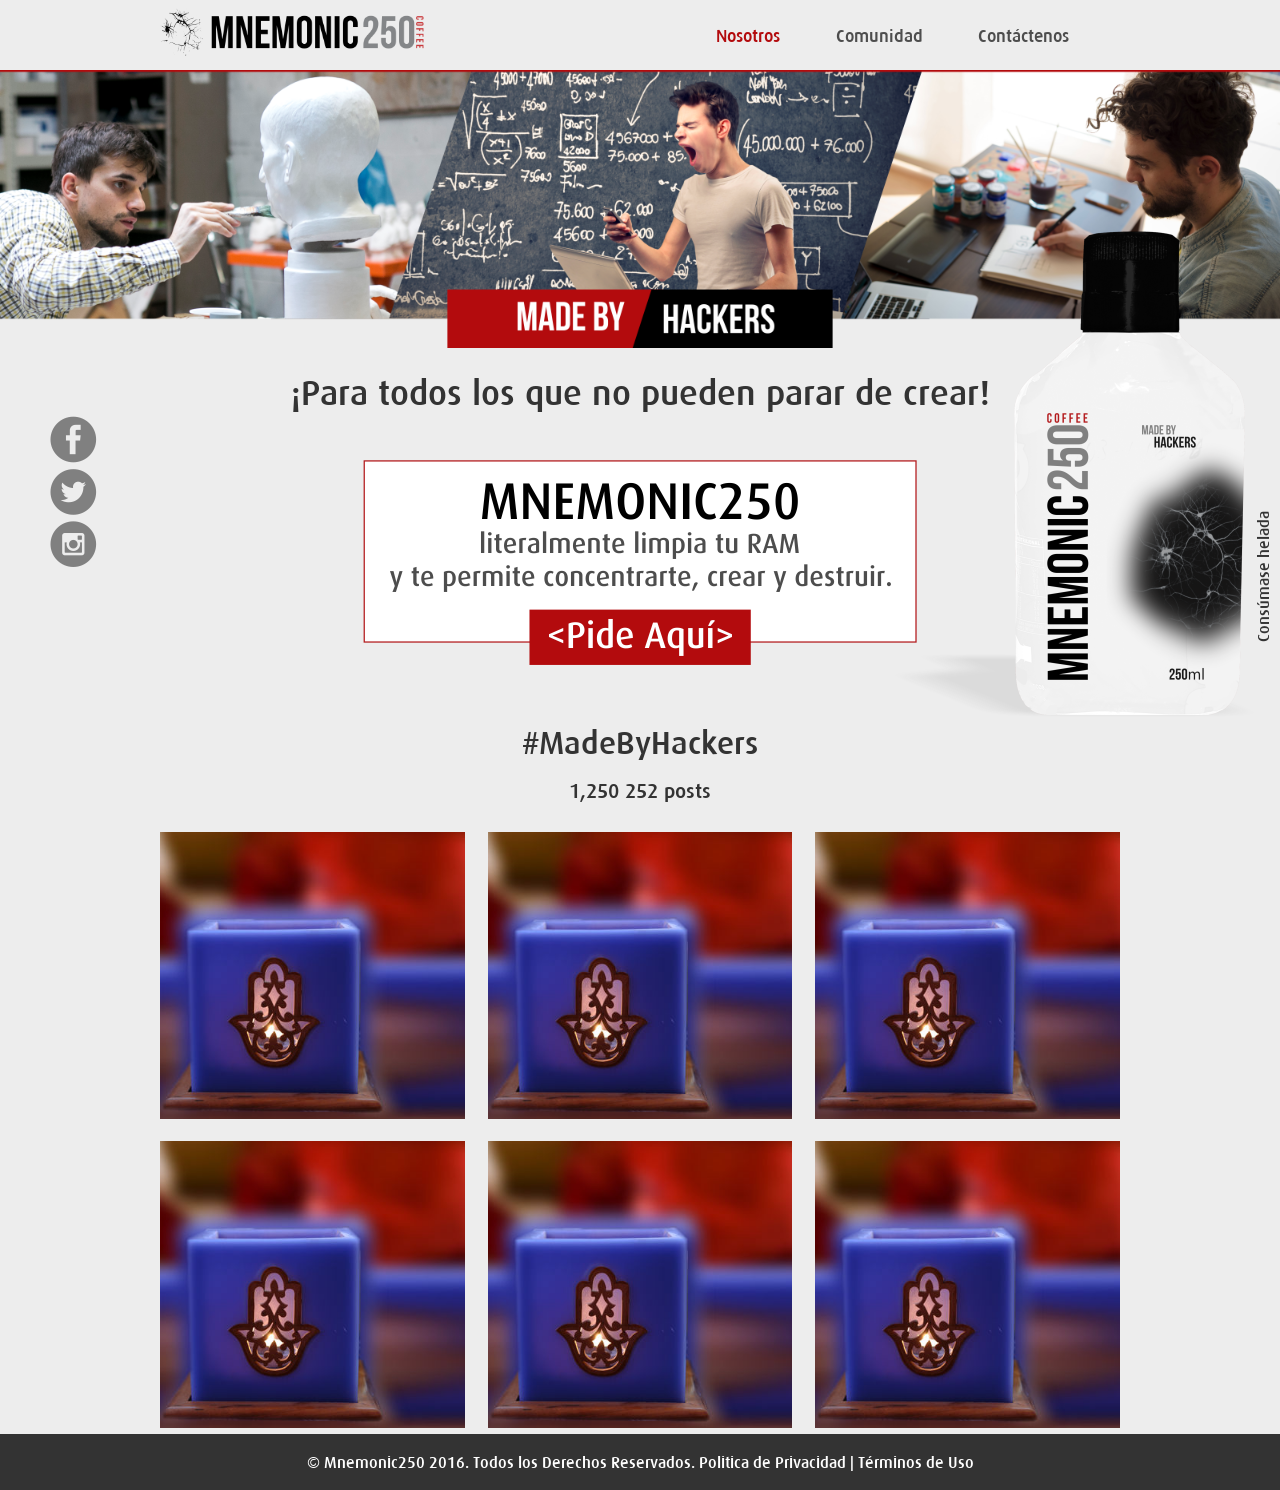
<file: public/index.html>
<!DOCTYPE html>
<!--[if IE 8]> <html lang="en" class="ie8 no-js"> <![endif]-->
<!--[if IE 9]> <html lang="en" class="ie9 no-js"> <![endif]-->
<!--[if !IE]><!-->
<html lang="en">
<!--<![endif]-->
<head>

<meta charset="utf-8"/>
<title>Mnemonic250</title>
<meta http-equiv="X-UA-Compatible" content="IE=edge">
<meta content="width=device-width, initial-scale=1.0" name="viewport"/>
<meta http-equiv="Content-type" content="text/html; charset=utf-8">
<meta content="" name="description"/>
<meta content="" name="author"/>
<link href="css/normalize.css" rel="stylesheet" type="text/css"/>
<link href="css/font-awesome.css" rel="stylesheet" type="text/css"/>
<link href="css/style.css" rel="stylesheet" type="text/css"/>

<script src="http://ajax.googleapis.com/ajax/libs/jquery/1.10.2/jquery.min.js"></script>

</head>
<body>
  <header class="navigation" role="banner">
    <div class="navigation-wrapper main-container">
      <a href="javascript:void(0)" class="logo">
        <img src="images/brands_mnemonic.png" alt="logo" />
      </a>
      <a href="javascript:void(0)" class="navigation-menu-button" id="js-mobile-menu">Menu</a>
      <nav role="navigation">
        <ul id="js-navigation-menu" class="navigation-menu show">
          <li class="nav-link"><a class="active" href="javascript:void(0)">Nosotros</a></li>
          <li class="nav-link"><a href="comunidad.html">Comunidad</a></li>
          <li class="nav-link"><a href="contact.html">Contáctenos</a></li>
          <!--
          <li class="nav-link">
            <a class="btn-on active" href="#">on</a>
            <a class="btn-off" href="#">off</a>
          </li>
        -->
        </ul>
      </nav>
    </div>
  </header>
  <section class="banner text-center">
    <img src="images/banner_img.png" alt="" />
  </section>
  <section class="info-home text-center">
    <div class="main-container">
      <div class="frase">
        ¡Para todos los que no pueden parar de crear!
      </div>
      <div class="btn-pideaqui">
        <a href="i-want.html"><img src="images/boton_pideaqui.png" alt="" /></a>
      </div>
      <div class="social-container">
        <ul>
          <li><a href="#"><img src="images/face_icon.png" alt="facebook" /></a></li>
          <li><a href="#"><img src="images/twitter_icon.png" alt="facebook" /></a></li>
          <li><a href="#"><img src="images/instagran_icon.png" alt="facebook" /></a></li>
        </ul>
      </div>
      <img class="botella" src="images/botella_mn250.png" alt="botella" />
      <span class="botella-title">Consúmase helada</span>
      <div class="made">
        #MadeByHackers
      </div>
      <div class="number-post">
        1,250 252 posts
      </div>
    </div>
  </section>
  <section class="posts-home text-center">
    <div class="main-container">
      <div class="post column-4-block">
        <img src="images/post-img.jpg" alt="post-img" />
      </div>
      <div class="post column-4-block">
        <img src="images/post-img.jpg" alt="post-img" />
      </div>
      <div class="post column-4-block">
        <img src="images/post-img.jpg" alt="post-img" />
      </div>
      <div class="post column-4-block">
        <img src="images/post-img.jpg" alt="post-img" />
      </div>
      <div class="post column-4-block">
        <img src="images/post-img.jpg" alt="post-img" />
      </div>
      <div class="post column-4-block">
        <img src="images/post-img.jpg" alt="post-img" />
      </div>
    </div>
  </section>

  <footer  class="text-center">
    © Mnemonic250 2016. Todos los Derechos Reservados. Politica de Privacidad | Términos de Uso
  </footer>
</body>
<script type="text/javascript" src="js/spectragram.min.js"></script>
<script type="text/javascript">
  var clientID = '4f13dc07d2e541a9844ce0be2a6f9cae';
  //var clientID = 'c04f2ba4bd65490a8c71f8df4aee1986';
  var urlRedirect ='http://localhost/mnemonic250/';
  //var urlRedirect ='http://mnemonic250.atixplus.com';
  var hash = window.location.hash;
  var accessToken = '';

  if (hash.indexOf('#access_token')==-1){
  //  window.location.href = "https://instagram.com/oauth/authorize/?client_id="+clientID+"&redirect_uri="+urlRedirect+"&response_type=token&scope=public_content";
  }else{
    accessToken=hash.replace('#access_token=','');
  }

  $(document).ready(function() {
  var menuToggle = $('#js-mobile-menu').unbind();
  $('#js-navigation-menu').removeClass("show");

    menuToggle.on('click', function(e) {
      e.preventDefault();
      $('#js-navigation-menu').slideToggle(function(){
        if($('#js-navigation-menu').is(':hidden')) {
          $('#js-navigation-menu').removeAttr('style');
        }
      });
    });

    jQuery.fn.spectragram.accessData = {
      accessToken: accessToken,
      clientID: clientID
    }

    $('ul').spectragram('getRecentTagged',{
      query: 'MadeByHackers'
    });

    });


    $(window).scroll(function(){
        $(".social-container").css("top",Math.max(0,400-$(this).scrollTop()));
    });

</script>
</html>
</file>
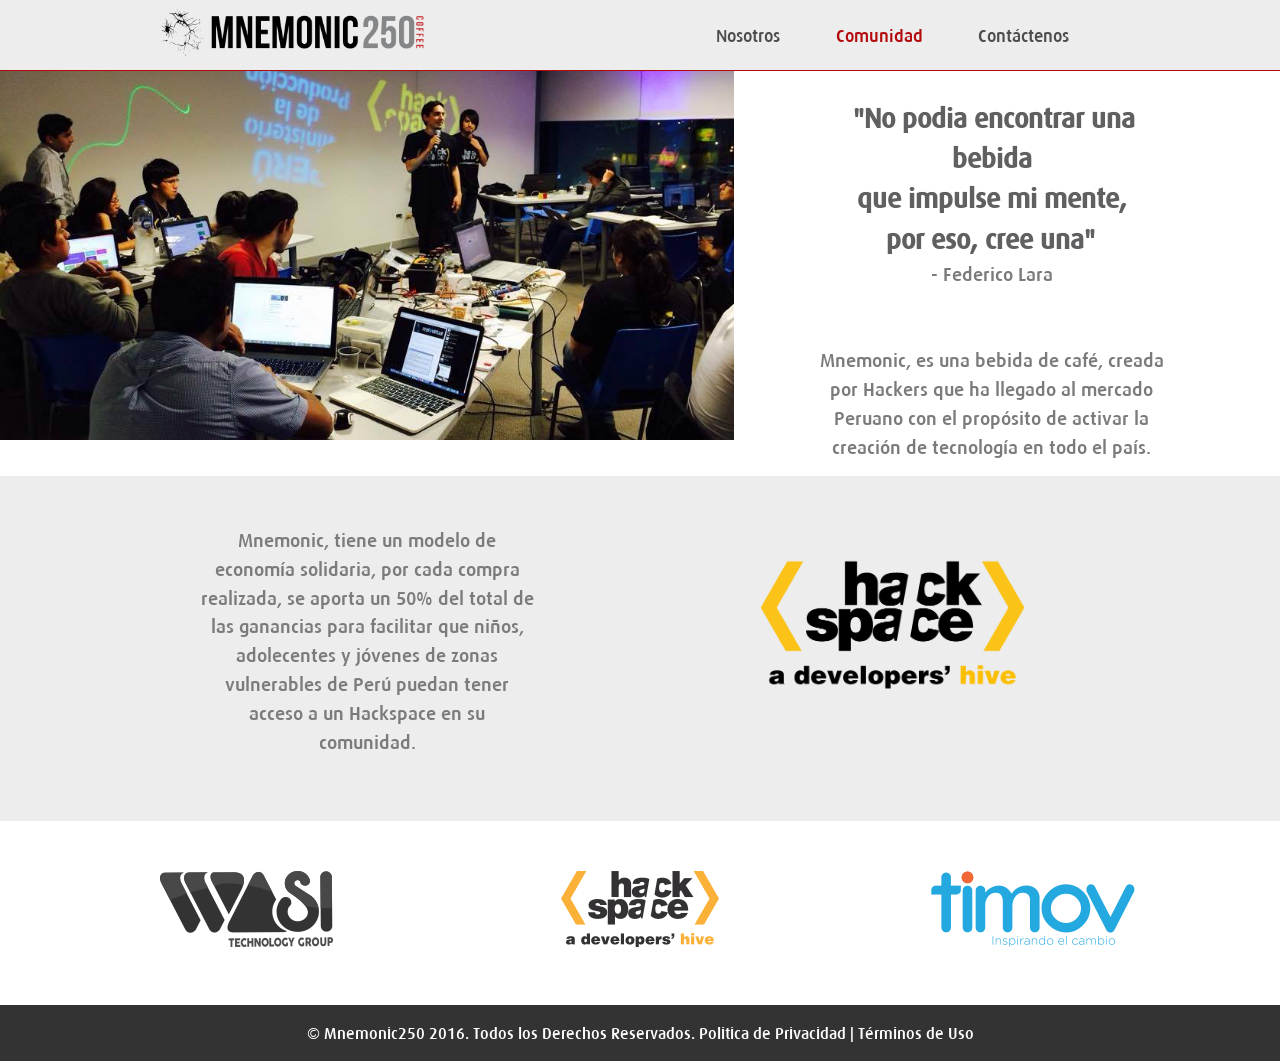
<file: public/comunidad.html>
<!DOCTYPE html>
<!--[if IE 8]> <html lang="en" class="ie8 no-js"> <![endif]-->
<!--[if IE 9]> <html lang="en" class="ie9 no-js"> <![endif]-->
<!--[if !IE]><!-->
<html lang="en">
<!--<![endif]-->
<head>

<meta charset="utf-8"/>
<title>Mnemonic250 C</title>
<meta http-equiv="X-UA-Compatible" content="IE=edge">
<meta content="width=device-width, initial-scale=1.0" name="viewport"/>
<meta http-equiv="Content-type" content="text/html; charset=utf-8">
<meta content="" name="description"/>
<meta content="" name="author"/>
<link href="css/normalize.css" rel="stylesheet" type="text/css"/>
<link href="css/font-awesome.css" rel="stylesheet" type="text/css"/>
<link href="css/style.css" rel="stylesheet" type="text/css"/>

<script src="http://ajax.googleapis.com/ajax/libs/jquery/1.10.2/jquery.min.js"></script>

</head>
<body>
  <header class="navigation" role="banner">
    <div class="navigation-wrapper main-container">
      <a href="javascript:void(0)" class="logo">
        <img src="images/brands_mnemonic.png" alt="logo" />
      </a>
      <a href="javascript:void(0)" class="navigation-menu-button" id="js-mobile-menu">Menu</a>
      <nav role="navigation">
        <ul id="js-navigation-menu" class="navigation-menu show">
          <li class="nav-link"><a href=".">Nosotros</a></li>
          <li class="nav-link"><a class="active" href="javascript:void(0)">Comunidad</a></li>
          <li class="nav-link"><a href="contact.html">Contáctenos</a></li>
          <!--
          <li class="nav-link">
            <a class="btn-on active" href="#">on</a>
            <a class="btn-off" href="#">off</a>
          </li>
        -->
        </ul>
      </nav>
    </div>
  </header>
  <section class="banner">
    <div class="community-banner inverse">
      <div class="column-7-block crop">
        <img src="images/hackspace.jpg" alt="" />
      </div>
    <div class="column-5-block text-center">
      <p>
      <strong>"No podia encontrar una bebida <br> que impulse mi mente, <br> por eso, cree una"</strong>
<br>- Federico Lara <br><br><br>
Mnemonic, es una bebida de café, creada por Hackers que ha llegado al mercado Peruano con el propósito de activar la creación de tecnología en todo el país.
      </p>
    </div>
  </div>
  </section>
  <section>
    <div class="community-banner padding">
      <div class="column-7-block text-center">
        <p class="p-60">
        Mnemonic, tiene un modelo de economía solidaria, por cada compra realizada, se aporta un 50% del total de las ganancias para facilitar que niños, adolecentes y jóvenes de zonas vulnerables de Perú puedan tener acceso a un Hackspace en su comunidad.
        </p>
      </div>
      <div class="column-5-block">
        <br>
        <img src="images/hackspace.PNG" style="width:265px; margin-left:5%">
      </div>
    </div>
  </section>
  <section>
      <div class="community-banner inverse padding">        
        <div class="main-container text-center">
        <div class="column-4-block"><img src="images/wasi_logo.png"> </div>
        <div class="column-4-block"><img src="images/hank_logo.png"> </div>
        <div class="column-4-block"><img src="images/timov_logo.png"> </div>
        </div>
      </div>
  </section>
  <footer  class="text-center">
    © Mnemonic250 2016. Todos los Derechos Reservados. Politica de Privacidad | Términos de Uso
  </footer>
</body>
<script type="text/javascript">
  $(document).ready(function() {
  var menuToggle = $('#js-mobile-menu').unbind();
  $('#js-navigation-menu').removeClass("show");

  menuToggle.on('click', function(e) {
    e.preventDefault();
    $('#js-navigation-menu').slideToggle(function(){
      if($('#js-navigation-menu').is(':hidden')) {
        $('#js-navigation-menu').removeAttr('style');
      }
    });
  });
  });
</script>
</html>
</file>
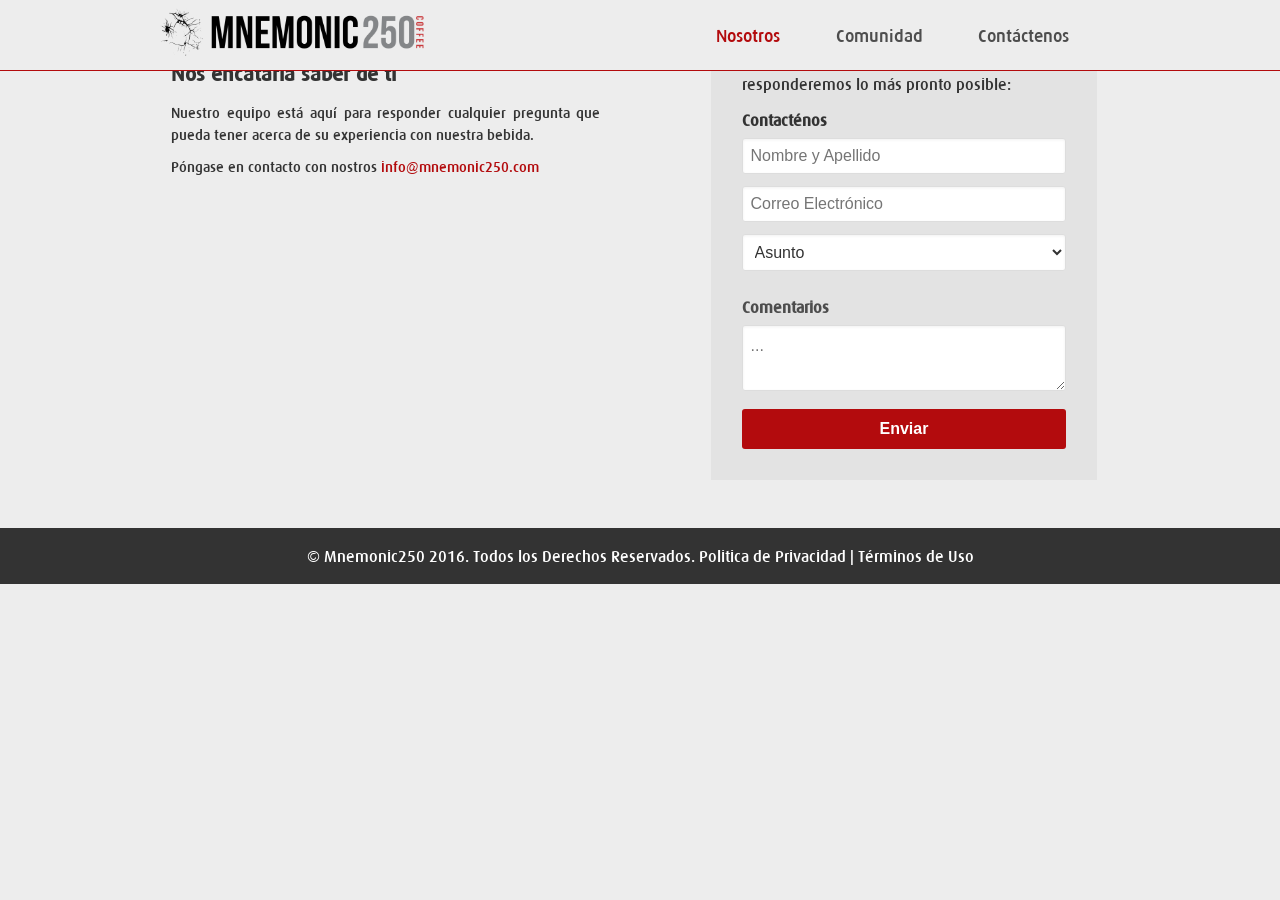
<file: public/contact.html>
<!DOCTYPE html>
<!--[if IE 8]> <html lang="en" class="ie8 no-js"> <![endif]-->
<!--[if IE 9]> <html lang="en" class="ie9 no-js"> <![endif]-->
<!--[if !IE]><!-->
<html lang="en">
<!--<![endif]-->
<head>

<meta charset="utf-8"/>
<title>Mnemonic250</title>
<meta http-equiv="X-UA-Compatible" content="IE=edge">
<meta content="width=device-width, initial-scale=1.0" name="viewport"/>
<meta http-equiv="Content-type" content="text/html; charset=utf-8">
<meta content="" name="description"/>
<meta content="" name="author"/>
<link href="css/normalize.css" rel="stylesheet" type="text/css"/>
<link href="css/font-awesome.css" rel="stylesheet" type="text/css"/>
<link href="css/style.css" rel="stylesheet" type="text/css"/>

<!-- 
<script src="http://ajax.googleapis.com/ajax/libs/jquery/1.10.2/jquery.min.js"></script>
-->
</head>
<body>
  <header class="navigation" role="banner">
    <div class="navigation-wrapper main-container">
      <a href="javascript:void(0)" class="logo">
        <img src="images/brands_mnemonic.png" alt="logo" />
      </a>
      <a href="javascript:void(0)" class="navigation-menu-button" id="js-mobile-menu">Menu</a>
      <nav role="navigation">
        <ul id="js-navigation-menu" class="navigation-menu show">
          <li class="nav-link"><a class="active" href="/">Nosotros</a></li>
          <li class="nav-link"><a href="comunidad.html">Comunidad</a></li>
          <li class="nav-link"><a href="contact.html">Contáctenos</a></li>
          <!--
          <li class="nav-link">
            <a class="btn-on active" href="#">on</a>
            <a class="btn-off" href="#">off</a>
          </li>
        -->
        </ul>
      </nav>
    </div>
  </header>

<section class="posts-home text-center">
    <div class="main-container contact-page">    	
      <div class="column-7-block">                
        <h1>Nos encataría saber de ti</h1>        
        <p class="margin-right-20">
        Nuestro equipo está aquí para responder cualquier pregunta que pueda tener acerca de su experiencia con nuestra bebida.      
        </p>
        <p>
          Póngase en contacto con nostros <span class="info">info@mnemonic250.com</span>
        </p>
      </div>
      <div class="column-5-block">
        <div>
        <p>Envíanos tus preguntas y comentarios, te responderemos lo más pronto posible:</p>
        <form>
          <fieldset>
            <legend>Contacténos</legend>
            <input type="text" placeholder="Nombre y Apellido" required>
            <input type="text" placeholder="Correo Electrónico" required>
            <select>
              <option selected disabled>Asunto</option>
              <option>Retroalimentación general</option>
              <option>Quiero a Mnemonic250 en mi evento</option>
              <option>Quiero ser socio distribuidor</option>
              <option>Relaciones públicas</option>
              <option>Marketing</option>
            </select>
            <label for="comments">Comentarios</label>
            <textarea id="comments" placeholder="..."></textarea>
            <input type="submit" value="Enviar">
          </fieldset>
        </form>
        </div>
      </div>
    <div>
</section>
<br><br>
  <footer  class="text-center">
    © Mnemonic250 2016. Todos los Derechos Reservados. Politica de Privacidad | Términos de Uso
  </footer>
</body>
</html>
</file>
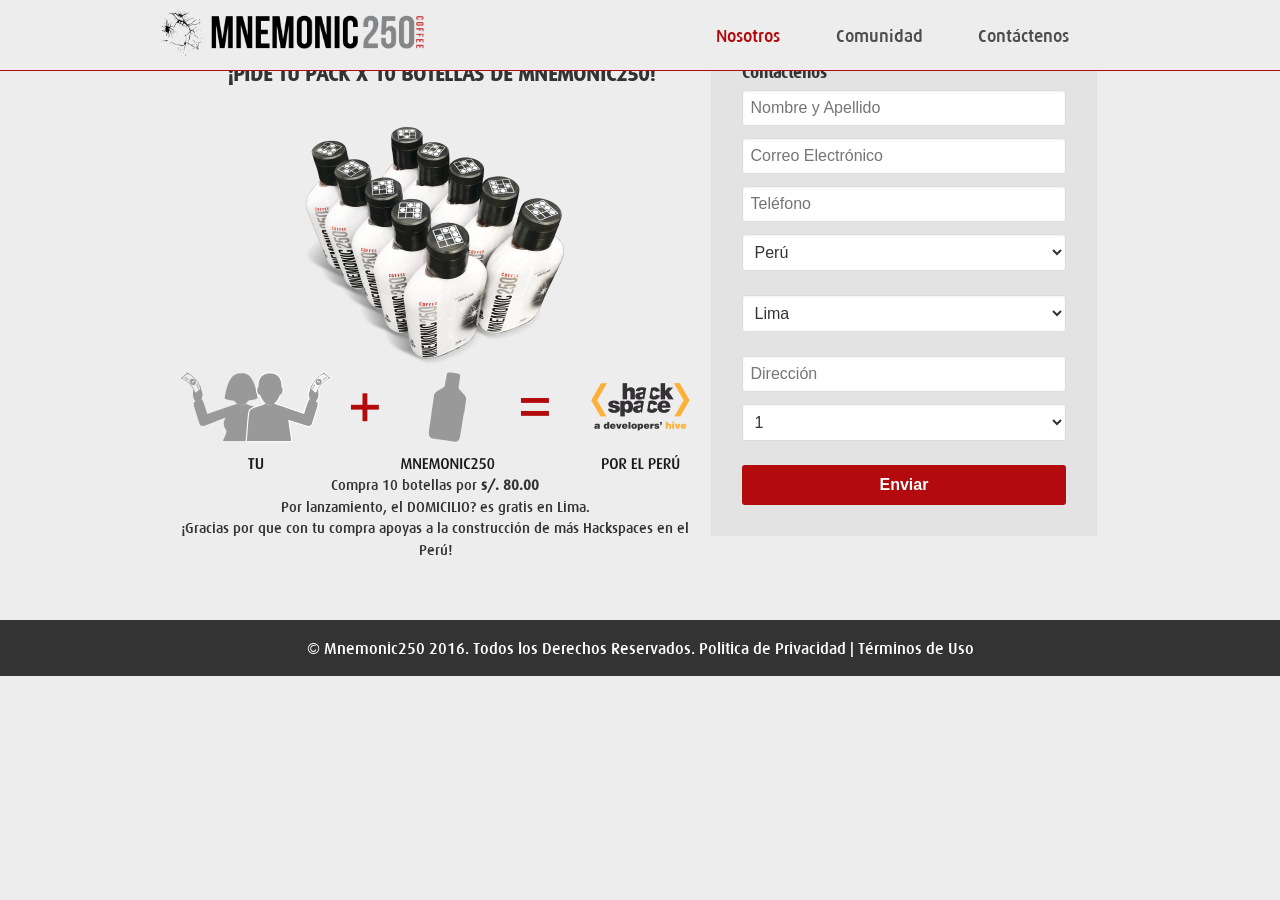
<file: public/i-want.html>
<!DOCTYPE html>
<!--[if IE 8]> <html lang="en" class="ie8 no-js"> <![endif]-->
<!--[if IE 9]> <html lang="en" class="ie9 no-js"> <![endif]-->
<!--[if !IE]><!-->
<html lang="en">
<!--<![endif]-->
<head>

<meta charset="utf-8"/>
<title>Mnemonic250</title>
<meta http-equiv="X-UA-Compatible" content="IE=edge">
<meta content="width=device-width, initial-scale=1.0" name="viewport"/>
<meta http-equiv="Content-type" content="text/html; charset=utf-8">
<meta content="" name="description"/>
<meta content="" name="author"/>
<link href="css/normalize.css" rel="stylesheet" type="text/css"/>
<link href="css/font-awesome.css" rel="stylesheet" type="text/css"/>
<link href="css/style.css" rel="stylesheet" type="text/css"/>

<script src="http://ajax.googleapis.com/ajax/libs/jquery/1.10.2/jquery.min.js"></script>

</head>
<body>
  <header class="navigation" role="banner">
    <div class="navigation-wrapper main-container">
      <a href="javascript:void(0)" class="logo">
        <img src="images/brands_mnemonic.png" alt="logo" />
      </a>
      <a href="javascript:void(0)" class="navigation-menu-button" id="js-mobile-menu">Menu</a>
      <nav role="navigation">
        <ul id="js-navigation-menu" class="navigation-menu show">
          <li class="nav-link"><a class="active" href="/">Nosotros</a></li>
          <li class="nav-link"><a href="comunidad.html">Comunidad</a></li>
          <li class="nav-link"><a href="contact.html">Contáctenos</a></li>
          <!--
          <li class="nav-link">
            <a class="btn-on active" href="#">on</a>
            <a class="btn-off" href="#">off</a>
          </li>
        -->
        </ul>
      </nav>
    </div>
  </header>

<section class="posts-home text-center">
    <div class="main-container contact-page">    	
      <div class="column-7-block text-center">        
        <h1>¡PIDE TU PACK X 10 BOTELLAS DE MNEMONIC250!</h1>
        <br>
        <img src="images/botellas_mn250.png">
        <img src="images/icons_mn250.png">
        <p>
          Compra 10 botellas por <strong>s/. 80.00</strong>
        <br>
        Por lanzamiento, el DOMICILIO? es gratis en Lima.
        <br>
          ¡Gracias por que con tu compra apoyas a la construcción de más Hackspaces en el Perú!
        </p>
      </div>
      <div class="column-5-block">
        <div>        
          <p></p>
        <form>
          <fieldset>
            <legend>Contacténos</legend>
            <input type="text" placeholder="Nombre y Apellido" required>
            <input type="text" placeholder="Correo Electrónico" required>
            <input type="text" placeholder="Teléfono">
            <select>
              <option>Perú</option></select>
            <select>
              <option>Lima</option>
              <option>San Isidro</option>
            </select>
            <input type="text" placeholder="Dirección">
            <select>
              <option>1</option>
              <option>10</option>
              <option>100</option>
            </select>            
            <input type="submit" value="Enviar">
          </fieldset>
        </form>
        </div>
      </div>
    <div>
</section>
<div class="modal">  
  <input class="modal-state" id="modal-1" type="checkbox" />
  <div class="modal-fade-screen">
    <div class="modal-inner">
      <div class="modal-close" for="modal-1"></div>
      <h1>¡Tu pedido fue enviado con éxito!</h1>
      <p class="modal-intro">Lo más pronto posible uno de nuestros agentes te contactará para confirmar la orden y fecha de entrega.</p>      
    </div>
  </div>
</div>

<br><br>
  <footer  class="text-center">
    © Mnemonic250 2016. Todos los Derechos Reservados. Politica de Privacidad | Términos de Uso
  </footer>
<script type="text/javascript">
  $(document).ready(function() {
  var menuToggle = $('#js-mobile-menu').unbind();
  $('#js-navigation-menu').removeClass("show");

    menuToggle.on('click', function(e) {
      e.preventDefault();
      $('#js-navigation-menu').slideToggle(function(){
        if($('#js-navigation-menu').is(':hidden')) {
          $('#js-navigation-menu').removeAttr('style');
        }
      });
    });

    $("form").on("submit", function() {
/*      if ($("body").hasClass("modal-open")){
        $("body").removeClass("modal-open");
        $("body").addClass("modal-open");
      } else {
        $("body").addClass("modal-open");
      }
      */
     $("#modal-1").click();
      return false;
    });

    $("#modal-1").on("change", function() {
      if ($(this).is(":checked")) {
        $("body").addClass("modal-open");
      } else {
        $("body").removeClass("modal-open");
      }
    });

    $(".modal-fade-screen, .modal-close").on("click", function() {
      $(".modal-state:checked").prop("checked", false).change();
    });

    $(".modal-inner").on("click", function(e) {
      e.stopPropagation();
    });
  });
</script>
</body>
</html>
</file>
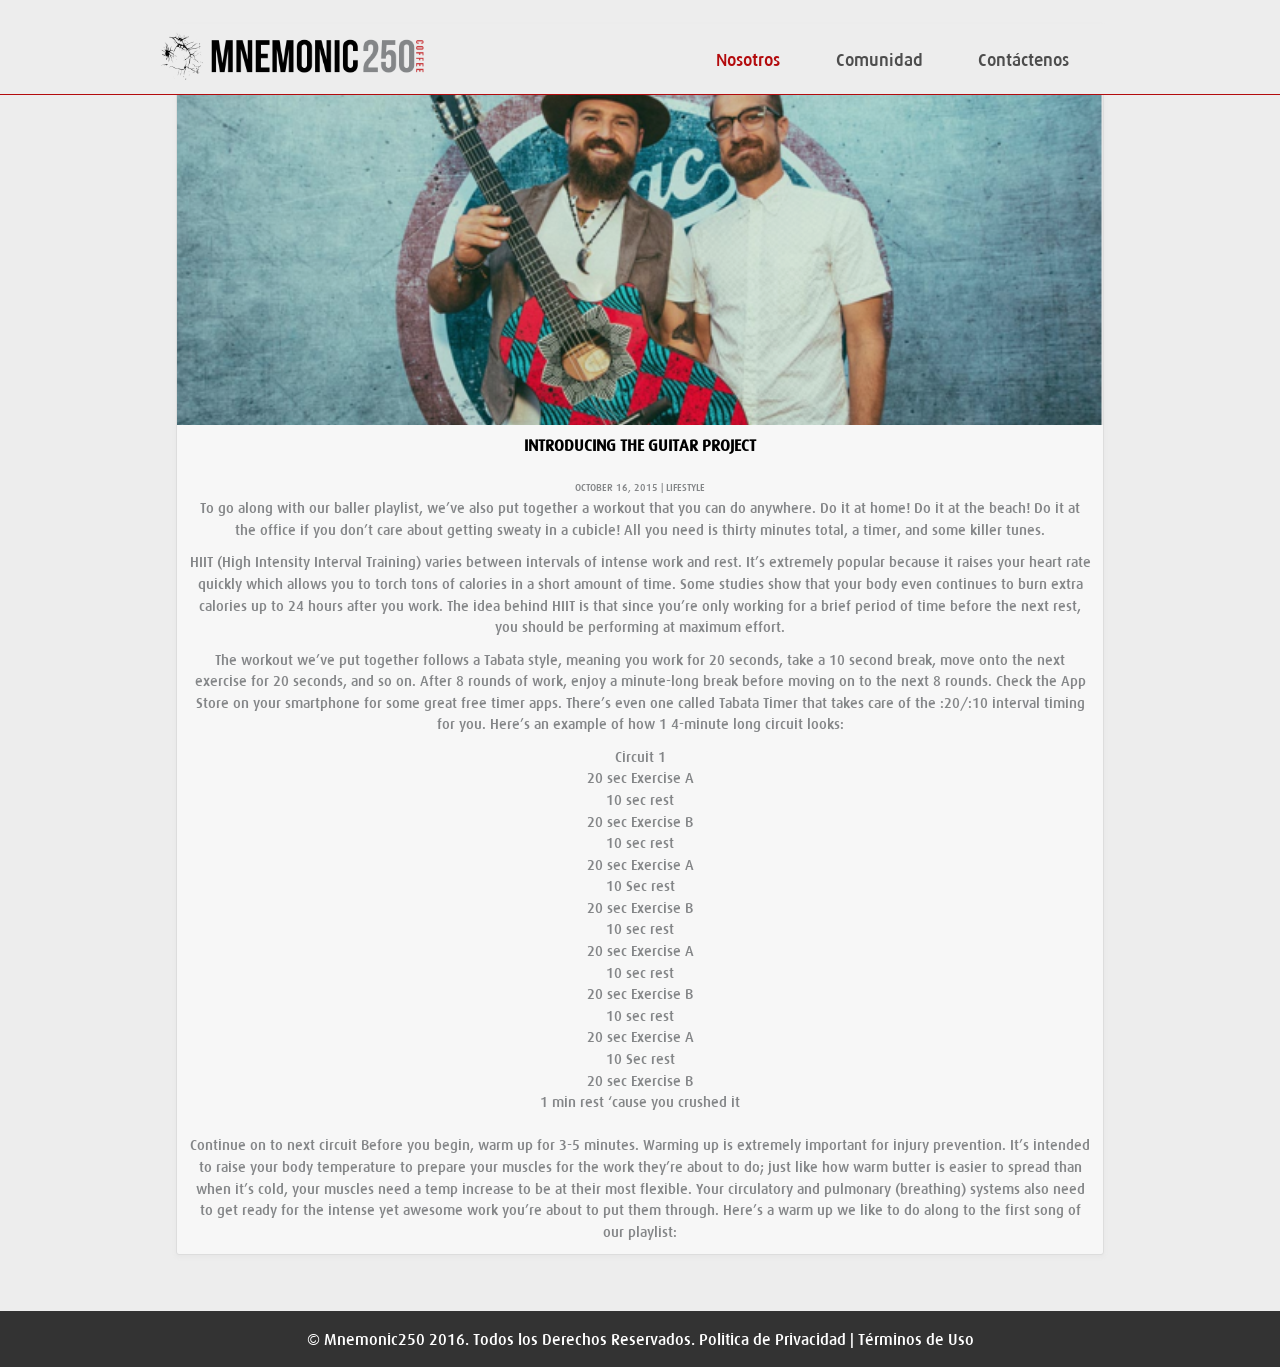
<file: public/post.html>
<!DOCTYPE html>
<!--[if IE 8]> <html lang="en" class="ie8 no-js"> <![endif]-->
<!--[if IE 9]> <html lang="en" class="ie9 no-js"> <![endif]-->
<!--[if !IE]><!-->
<html lang="en">
<!--<![endif]-->
<head>

<meta charset="utf-8"/>
<title>Mnemonic250</title>
<meta http-equiv="X-UA-Compatible" content="IE=edge">
<meta content="width=device-width, initial-scale=1.0" name="viewport"/>
<meta http-equiv="Content-type" content="text/html; charset=utf-8">
<meta content="" name="description"/>
<meta content="" name="author"/>
<link href="css/normalize.css" rel="stylesheet" type="text/css"/>
<link href="css/font-awesome.css" rel="stylesheet" type="text/css"/>
<link href="css/style.css" rel="stylesheet" type="text/css"/>


<script src="http://ajax.googleapis.com/ajax/libs/jquery/1.10.2/jquery.min.js"></script>

</head>
<body>
  <header class="navigation" role="banner">
    <div class="navigation-wrapper main-container">
      <a href="javascript:void(0)" class="logo">
        <img src="images/brands_mnemonic.png" alt="logo" />
      </a>
      <a href="javascript:void(0)" class="navigation-menu-button" id="js-mobile-menu">Menu</a>
      <nav role="navigation">
        <ul id="js-navigation-menu" class="navigation-menu show">
          <li class="nav-link"><a class="active" href="/">Nosotros</a></li>
          <li class="nav-link"><a href="comunidad.html">Comunidad</a></li>
          <li class="nav-link"><a href="contact.html">Contáctenos</a></li>
          <!--
          <li class="nav-link">
            <a class="btn-on active" href="#">on</a>
            <a class="btn-off" href="#">off</a>
          </li>
        -->
        </ul>
      </nav>
    </div>
  </header>

<section class="posts-home text-center">
    <div class="main-container">    	
		<section class="blog-posts">
			<section class="blog-post">
				<div class="cards">
				  <div class="card">
				    <div class="card-image">
				      <img src="images/posts_big.PNG" alt="">
				    </div>
				    <div class="card-header">
				      IntrOducinG the guitar project
				    </div>
				    <div class="card-copy">
				    	<SPAN>OCTOBER 16, 2015 | LIFESTYLE</SPAN>

				      <p>
				      To go along with our baller playlist, we’ve also put together a workout that you can do anywhere. Do it at home! Do it at the beach! Do it at the office if you don’t care about getting sweaty in a cubicle! All you need is thirty minutes total, a timer, and some killer tunes.
</p><p>
 

HIIT (High Intensity Interval Training) varies between intervals of intense work and rest. It’s extremely popular because it raises your heart rate quickly which allows you to torch tons of calories in a short amount of time. Some studies show that your body even continues to burn extra calories up to 24 hours after you work. The idea behind HIIT is that since you’re only working for a brief period of time before the next rest, you should be performing at maximum effort.
</p><p>
 

The workout we’ve put together follows a Tabata style, meaning you work for 20 seconds, take a 10 second break, move onto the next exercise for 20 seconds, and so on. After 8 rounds of work, enjoy a minute-long break before moving on to the next 8 rounds. Check the App Store on your smartphone for some great free timer apps. There’s even one called Tabata Timer that takes care of the :20/:10 interval timing for you. Here’s an example of how 1 4-minute long circuit looks:
</p><p>
<ul>
<li>Circuit 1</li>
<li>20 sec Exercise A</li>
<li>10 sec rest</li>
<li>20 sec Exercise B</li>
<li>10 sec rest</li>
<li>20 sec Exercise A</li>
<li>10 Sec rest</li>
<li>20 sec Exercise B</li>
<li>10 sec rest</li>
<li>20 sec Exercise A</li>
<li>10 sec rest</li>
<li>20 sec Exercise B</li>
<li>10 sec rest</li>
<li>20 sec Exercise A</li>
<li>10 Sec rest</li>
<li>20 sec Exercise B</li>
<li>1 min rest ‘cause you crushed it</li>
<br/>
Continue on to next circuit
Before you begin, warm up for 3-5 minutes. Warming up is extremely important for injury prevention. It’s intended to raise your body temperature to prepare your muscles for the work they’re about to do; just like how warm butter is easier to spread than when it’s cold, your muscles need a temp increase to be at their most flexible. Your circulatory and pulmonary (breathing) systems also need to get ready for the intense yet awesome work you’re about to put them through. Here’s a warm up we like to do along to the first song of our playlist: 
<p>
				      
				    </div>
				  </div>
				</div>
			</section>			
		</section>
			</div>
</section>
<br><br>
  <footer  class="text-center">
    © Mnemonic250 2016. Todos los Derechos Reservados. Politica de Privacidad | Términos de Uso
  </footer>
  <script type="text/javascript">
  $(document).ready(function() {
  var menuToggle = $('#js-mobile-menu').unbind();
  $('#js-navigation-menu').removeClass("show");

    menuToggle.on('click', function(e) {
      e.preventDefault();
      $('#js-navigation-menu').slideToggle(function(){
        if($('#js-navigation-menu').is(':hidden')) {
          $('#js-navigation-menu').removeAttr('style');
        }
      });
    });
    });
    </script>
</body>
</html>
</file>
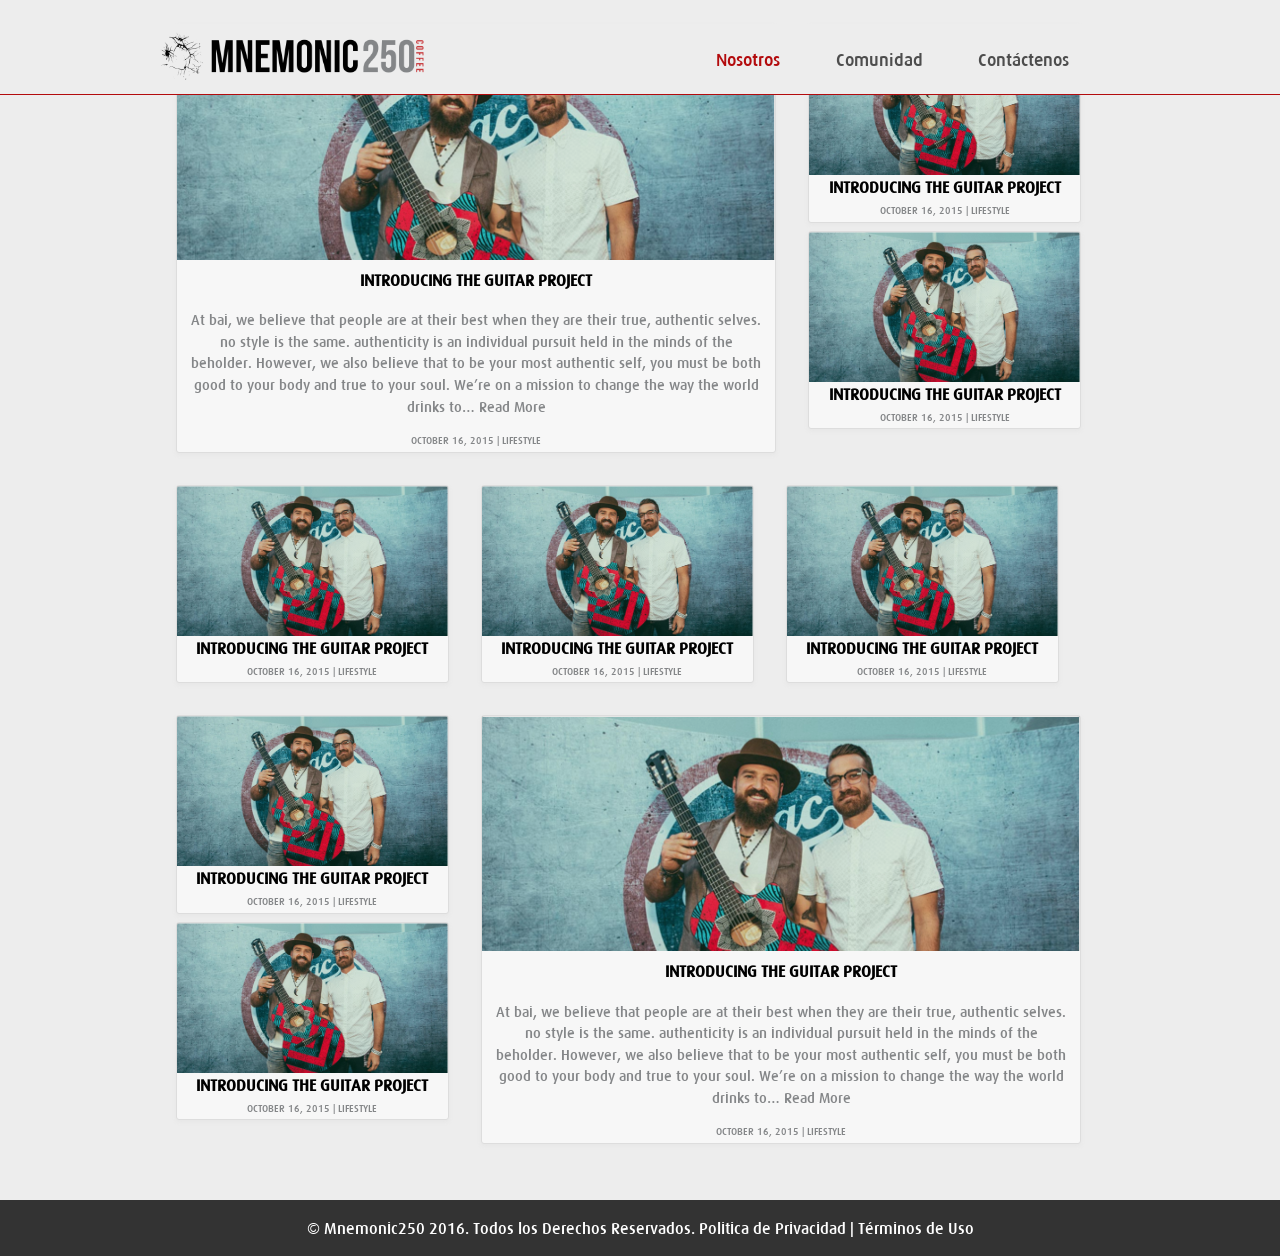
<file: public/posts.html>
<!DOCTYPE html>
<!--[if IE 8]> <html lang="en" class="ie8 no-js"> <![endif]-->
<!--[if IE 9]> <html lang="en" class="ie9 no-js"> <![endif]-->
<!--[if !IE]><!-->
<html lang="en">
<!--<![endif]-->
<head>

<meta charset="utf-8"/>
<title>Mnemonic250</title>
<meta http-equiv="X-UA-Compatible" content="IE=edge">
<meta content="width=device-width, initial-scale=1.0" name="viewport"/>
<meta http-equiv="Content-type" content="text/html; charset=utf-8">
<meta content="" name="description"/>
<meta content="" name="author"/>
<link href="css/normalize.css" rel="stylesheet" type="text/css"/>
<link href="css/font-awesome.css" rel="stylesheet" type="text/css"/>
<link href="css/style.css" rel="stylesheet" type="text/css"/>


<script src="http://ajax.googleapis.com/ajax/libs/jquery/1.10.2/jquery.min.js"></script>
</head>
<body>
  <header class="navigation" role="banner">
    <div class="navigation-wrapper main-container">
      <a href="javascript:void(0)" class="logo">
        <img src="images/brands_mnemonic.png" alt="logo" />
      </a>
      <a href="javascript:void(0)" class="navigation-menu-button" id="js-mobile-menu">Menu</a>
      <nav role="navigation">
        <ul id="js-navigation-menu" class="navigation-menu show">
          <li class="nav-link"><a class="active" href="/">Nosotros</a></li>
          <li class="nav-link"><a href="comunidad.html">Comunidad</a></li>
		  <li class="nav-link"><a href="contact.html">Contáctenos</a></li>          <!--
          <li class="nav-link">
            <a class="btn-on active" href="#">on</a>
            <a class="btn-off" href="#">off</a>
          </li>
        -->
        </ul>
      </nav>
    </div>
  </header>

<section class="posts-home text-center">
    <div class="main-container">    	
		<section class="blog-posts">
			<section class="blog-post-big">
				<div class="cards">
				  <div class="card">
				    <div class="card-image">
				      <img src="images/posts_big.PNG" alt="">
				    </div>
				    <div class="card-header">
				      IntrOducinG the guitar project
				    </div>
				    <div class="card-copy">
				      <p>At bai, we believe that people are at their best when they are their true, authentic selves. no style is the same. authenticity is an individual pursuit held in the minds of the beholder. However, we also believe that to be your most authentic self, you must be both good to your body and true to your soul. We’re on a mission to change the way the world drinks to… Read More</p> <SPAN>OCTOBER 16, 2015 | LIFESTYLE</SPAN>
				    </div>
				  </div>
				</div>
			</section>
			<section class="blog-post-small">
				<div class="cards">
				  <div class="card">
				    <div class="card-image">
				      <img src="images/posts_big.PNG" alt="">
				    </div>
				    <div class="card-header">
				      IntrOducinG the guitar project
				    </div>
				    <div class="card-copy">
				      <p>At bai, we believe that people are at their best when they are their true, authentic selves. no style is the same. authenticity is an individual pursuit held in the minds of the beholder. However, we also believe that to be your most authentic self, you must be both good to your body and true to your soul. We’re on a mission to change the way the world drinks to… Read More</p> <SPAN>OCTOBER 16, 2015 | LIFESTYLE</SPAN>
				    </div>
				  </div>
				</div>			
				<div class="cards">
				  <div class="card">
				    <div class="card-image">
				      <img src="images/posts_big.PNG" alt="">
				    </div>
				    <div class="card-header">
				      IntrOducinG the guitar project
				    </div>
				    <div class="card-copy">
				      <p>At bai, we believe that people are at their best when they are their true, authentic selves. no style is the same. authenticity is an individual pursuit held in the minds of the beholder. However, we also believe that to be your most authentic self, you must be both good to your body and true to your soul. We’re on a mission to change the way the world drinks to… Read More</p> <SPAN>OCTOBER 16, 2015 | LIFESTYLE</SPAN>
				    </div>
				  </div>
				</div>
			</section>
		</section>
		<section class="blog-posts">
			<section class="blog-post-small">
				<div class="cards">
				  <div class="card">
				    <div class="card-image">
				      <img src="images/posts_big.PNG" alt="">
				    </div>
				    <div class="card-header">
				      IntrOducinG the guitar project
				    </div>
				    <div class="card-copy">
				      <p>At bai, we believe that people are at their best when they are their true, authentic selves. no style is the same. authenticity is an individual pursuit held in the minds of the beholder. However, we also believe that to be your most authentic self, you must be both good to your body and true to your soul. We’re on a mission to change the way the world drinks to… Read More</p> <SPAN>OCTOBER 16, 2015 | LIFESTYLE</SPAN>
				    </div>
				  </div>
				</div>
			</section>
			<section class="blog-post-small">
				<div class="cards">
				  <div class="card">
				    <div class="card-image">
				      <img src="images/posts_big.PNG" alt="">
				    </div>
				    <div class="card-header">
				      IntrOducinG the guitar project
				    </div>
				    <div class="card-copy">
				      <p>At bai, we believe that people are at their best when they are their true, authentic selves. no style is the same. authenticity is an individual pursuit held in the minds of the beholder. However, we also believe that to be your most authentic self, you must be both good to your body and true to your soul. We’re on a mission to change the way the world drinks to… Read More</p> <SPAN>OCTOBER 16, 2015 | LIFESTYLE</SPAN>
				    </div>
				  </div>
				</div>
			</section>
			<section class="blog-post-small">
				<div class="cards">
				  <div class="card">
				    <div class="card-image">
				      <img src="images/posts_big.PNG" alt="">
				    </div>
				    <div class="card-header">
				      IntrOducinG the guitar project
				    </div>
				    <div class="card-copy">
				      <p>At bai, we believe that people are at their best when they are their true, authentic selves. no style is the same. authenticity is an individual pursuit held in the minds of the beholder. However, we also believe that to be your most authentic self, you must be both good to your body and true to your soul. We’re on a mission to change the way the world drinks to… Read More</p> <SPAN>OCTOBER 16, 2015 | LIFESTYLE</SPAN>
				    </div>
				  </div>
				</div>
			</section>
		</section>
		<section class="blog-posts">
			<section class="blog-post-small">
				<div class="cards">
				  <div class="card">
				    <div class="card-image">
				      <img src="images/posts_big.PNG" alt="">
				    </div>
				    <div class="card-header">
				      IntrOducinG the guitar project
				    </div>
				    <div class="card-copy">
				      <p>At bai, we believe that people are at their best when they are their true, authentic selves. no style is the same. authenticity is an individual pursuit held in the minds of the beholder. However, we also believe that to be your most authentic self, you must be both good to your body and true to your soul. We’re on a mission to change the way the world drinks to… Read More</p> <SPAN>OCTOBER 16, 2015 | LIFESTYLE</SPAN>
				    </div>
				  </div>
				</div>			
				<div class="cards">
				  <div class="card">
				    <div class="card-image">
				      <img src="images/posts_big.PNG" alt="">
				    </div>
				    <div class="card-header">
				      IntrOducinG the guitar project
				    </div>
				    <div class="card-copy">
				      <p>At bai, we believe that people are at their best when they are their true, authentic selves. no style is the same. authenticity is an individual pursuit held in the minds of the beholder. However, we also believe that to be your most authentic self, you must be both good to your body and true to your soul. We’re on a mission to change the way the world drinks to… Read More</p> <SPAN>OCTOBER 16, 2015 | LIFESTYLE</SPAN>
				    </div>
				  </div>
				</div>
			</section>
			<section class="blog-post-big">
				<div class="cards">
				  <div class="card">
				    <div class="card-image">
				      <img src="images/posts_big.PNG" alt="">
				    </div>
				    <div class="card-header">
				      IntrOducinG the guitar project
				    </div>
				    <div class="card-copy">
				      <p>At bai, we believe that people are at their best when they are their true, authentic selves. no style is the same. authenticity is an individual pursuit held in the minds of the beholder. However, we also believe that to be your most authentic self, you must be both good to your body and true to your soul. We’re on a mission to change the way the world drinks to… Read More</p> <SPAN>OCTOBER 16, 2015 | LIFESTYLE</SPAN>
				    </div>
				  </div>
				</div>
			</section>
		</section>
	</div>
</section>
<br><br>
  <footer  class="text-center">
    © Mnemonic250 2016. Todos los Derechos Reservados. Politica de Privacidad | Términos de Uso
  </footer>
  <script type="text/javascript">
  $(document).ready(function() {
  var menuToggle = $('#js-mobile-menu').unbind();
  $('#js-navigation-menu').removeClass("show");

    menuToggle.on('click', function(e) {
      e.preventDefault();
      $('#js-navigation-menu').slideToggle(function(){
        if($('#js-navigation-menu').is(':hidden')) {
          $('#js-navigation-menu').removeAttr('style');
        }
      });
    });
    });
    </script>
</body>
</html>
</file>
<file: public/css/style.css>
button, input[type="button"], input[type="reset"], input[type="submit"] {
  appearance: none;
  background-color: #B30B0D;
  border: 0;
  border-radius: 3px;
  color: #fff;
  cursor: pointer;
  display: inline-block;
  font-family: "Helvetica Neue", "Helvetica", "Roboto", "Arial", sans-serif;
  font-size: 1em;
  -webkit-font-smoothing: antialiased;
  font-weight: 600;
  line-height: 1;
  padding: 0.75em 1.5em;
  text-decoration: none;
  transition: background-color 150ms ease;
  user-select: none;
  vertical-align: middle;
  white-space: nowrap; }
  button:hover, button:focus, input[type="button"]:hover, input[type="button"]:focus, input[type="reset"]:hover, input[type="reset"]:focus, input[type="submit"]:hover, input[type="submit"]:focus {
    background-color: #8f090a;
    color: #fff; }
  button:disabled, input[type="button"]:disabled, input[type="reset"]:disabled, input[type="submit"]:disabled {
    cursor: not-allowed;
    opacity: 0.5; }
    button:disabled:hover, input[type="button"]:disabled:hover, input[type="reset"]:disabled:hover, input[type="submit"]:disabled:hover {
      background-color: #B30B0D; }

fieldset {
  background-color: transparent;
  border: 0;
  margin: 0;
  padding: 0; }

legend {
  font-weight: 600;
  margin-bottom: 0.375em;
  padding: 0; }

label {
  display: block;
  font-weight: 600;
  margin-bottom: 0.375em; }

input,
select {
  display: block;
  font-family: "Helvetica Neue", "Helvetica", "Roboto", "Arial", sans-serif;
  font-size: 1em; }

input[type="color"], input[type="date"], input[type="datetime"], input[type="datetime-local"], input[type="email"], input[type="month"], input[type="number"], input[type="password"], input[type="search"], input[type="tel"], input[type="text"], input[type="time"], input[type="url"], input[type="week"], input:not([type]), textarea,
select {
  background-color: #fff;
  border: 1px solid #ddd;
  border-radius: 3px;
  box-shadow: inset 0 1px 3px rgba(0, 0, 0, 0.06);
  box-sizing: border-box;
  font-family: "Helvetica Neue", "Helvetica", "Roboto", "Arial", sans-serif;
  font-size: 1em;
  margin-bottom: 0.75em;
  padding: 0.5em;
  transition: border-color 150ms ease;
  width: 100%; }
  input[type="color"]:hover, input[type="date"]:hover, input[type="datetime"]:hover, input[type="datetime-local"]:hover, input[type="email"]:hover, input[type="month"]:hover, input[type="number"]:hover, input[type="password"]:hover, input[type="search"]:hover, input[type="tel"]:hover, input[type="text"]:hover, input[type="time"]:hover, input[type="url"]:hover, input[type="week"]:hover, input:not([type]):hover, textarea:hover,
  select:hover {
    border-color: #b1b1b1; }
  input[type="color"]:focus, input[type="date"]:focus, input[type="datetime"]:focus, input[type="datetime-local"]:focus, input[type="email"]:focus, input[type="month"]:focus, input[type="number"]:focus, input[type="password"]:focus, input[type="search"]:focus, input[type="tel"]:focus, input[type="text"]:focus, input[type="time"]:focus, input[type="url"]:focus, input[type="week"]:focus, input:not([type]):focus, textarea:focus,
  select:focus {
    border-color: #B30B0D;
    box-shadow: inset 0 1px 3px rgba(0, 0, 0, 0.06), 0 0 5px rgba(155, 10, 11, 0.7);
    outline: none; }
  input[type="color"]:disabled, input[type="date"]:disabled, input[type="datetime"]:disabled, input[type="datetime-local"]:disabled, input[type="email"]:disabled, input[type="month"]:disabled, input[type="number"]:disabled, input[type="password"]:disabled, input[type="search"]:disabled, input[type="tel"]:disabled, input[type="text"]:disabled, input[type="time"]:disabled, input[type="url"]:disabled, input[type="week"]:disabled, input:not([type]):disabled, textarea:disabled,
  select:disabled {
    background-color: #f2f2f2;
    cursor: not-allowed; }
    input[type="color"]:disabled:hover, input[type="date"]:disabled:hover, input[type="datetime"]:disabled:hover, input[type="datetime-local"]:disabled:hover, input[type="email"]:disabled:hover, input[type="month"]:disabled:hover, input[type="number"]:disabled:hover, input[type="password"]:disabled:hover, input[type="search"]:disabled:hover, input[type="tel"]:disabled:hover, input[type="text"]:disabled:hover, input[type="time"]:disabled:hover, input[type="url"]:disabled:hover, input[type="week"]:disabled:hover, input:not([type]):disabled:hover, textarea:disabled:hover,
    select:disabled:hover {
      border: 1px solid #ddd; }

textarea {
  resize: vertical; }

[type="search"] {
  appearance: none; }

[type="checkbox"],
[type="radio"] {
  display: inline;
  margin-right: 0.375em; }

[type="file"] {
  margin-bottom: 0.75em;
  width: 100%; }

select {
  margin-bottom: 1.5em;
  max-width: 100%; }

ul,
ol {
  list-style-type: none;
  margin: 0;
  padding: 0; }

dl {
  margin-bottom: 0.75em; }
  dl dt {
    font-weight: 600;
    margin-top: 0.75em; }
  dl dd {
    margin: 0; }

table {
  border-collapse: collapse;
  margin: 0.75em 0;
  table-layout: fixed;
  width: 100%; }

th {
  border-bottom: 1px solid #a6a6a6;
  font-weight: 600;
  padding: 0.75em 0;
  text-align: left; }

td {
  border-bottom: 1px solid #ddd;
  padding: 0.75em 0; }

tr,
td,
th {
  vertical-align: middle; }

body {
  color: #333;
  font-family: "Helvetica Neue", "Helvetica", "Roboto", "Arial", sans-serif;
  font-size: 1em;
  line-height: 1.5; }

h1,
h2,
h3,
h4,
h5,
h6 {
  font-family: "Helvetica Neue", "Helvetica", "Roboto", "Arial", sans-serif;
  font-size: 1em;
  line-height: 1.2;
  margin: 0 0 0.75em; }

p {
  margin: 0 0 0.75em; }

a {
  color: #B30B0D;
  text-decoration: none;
  transition: color 150ms ease; }
  a:active, a:focus, a:hover {
    color: #86080a; }

hr {
  border-bottom: 1px solid #ddd;
  border-left: 0;
  border-right: 0;
  border-top: 0;
  margin: 1.5em 0; }

img,
picture {
  margin: 0;
  max-width: 100%; }

html {
  box-sizing: border-box; }

*, *::after, *::before {
  box-sizing: inherit; }

@font-face {
  font-family: Max;
  font-style: normal;
  font-weight: normal;
  src: url("../fonts/DaxMedium.ttf"); }
body {
  font-family: Max;
  background-color: #EDEDED;
  color: #333333; }

header {
  border-bottom: solid 1px #B30B0D;
  position: fixed;
  width: 100%;
  left: 0;
  z-index: 9999;
  background-color: #EDEDED; }

.main-container {
  max-width: 60em;
  margin-left: auto;
  margin-right: auto;
  position: relative; }
  .main-container::after {
    clear: both;
    content: "";
    display: table; }
  @media screen and (min-width: 1500px) {
    .main-container {
      max-width: 68em;
      margin-left: auto;
      margin-right: auto; }
      .main-container::after {
        clear: both;
        content: "";
        display: table; } }

.community-banner {
  max-width: 100%;
  margin-left: auto;
  margin-right: auto; }
  .community-banner::after {
    clear: both;
    content: "";
    display: table; }
  .community-banner .text-center {
    font-size: 1.2em;
    color: #7B7B7B; }
    .community-banner .text-center strong {
      font-size: 1.4em;
      color: #606062;
      padding-right: 1%;
      padding-left: 1%; }
    .community-banner .text-center p {
      margin-top: 1.5em;
      padding-right: 15%;
      padding-left: 15%; }
    .community-banner .text-center .p-60 {
      padding-right: 27%;
      padding-left: 27%;
      margin-top: 0; }
  .community-banner .crop {
    overflow: hidden;
    max-height: 370px; }
    .community-banner .crop img {
      width: 100%;
      margin: -20% 0 0 -0px; }

.inverse {
  background-color: #fff; }

.text-center {
  text-align: center; }

.contact-page {
  text-align: justify;
  font-family: Max !important; }
  .contact-page .column-7-block h1 {
    font-family: Max !important;
    font-size: 1.3em;
    padding-top: 3em;
    margin-left: 2%; }
  .contact-page .column-7-block p {
    font-size: 0.9em;
    margin-left: 2%;
    margin-right: 2%; }
  .contact-page .column-7-block .margin-right-20 {
    margin-right: 20%; }
  .contact-page .column-7-block .info {
    color: #B30B0D; }
  .contact-page .column-5-block {
    background-color: #e3e3e3; }
    .contact-page .column-5-block div {
      margin: 0 8% 8% 8%; }
      .contact-page .column-5-block div p {
        padding-top: 3em; }
      .contact-page .column-5-block div input[type=submit] {
        background-color: #B30B0D;
        width: 100%; }
      .contact-page .column-5-block div label {
        color: #4D4D4D; }

.btn-on,
.btn-off {
  background: #fff;
  padding-right: 0 !important;
  line-height: 1;
  padding: .5em 0;
  text-align: center;
  width: 50px;
  border: 1px solid #4D4D4D; }
  .btn-on.active,
  .btn-off.active {
    color: #B30B0D; }

.btn-off {
  margin-left: -5px; }

@media screen and (min-width: 600px) {
  .column-2-block {
    float: left;
    display: block;
    margin-right: 2.35765%;
    width: 14.70196%; }
    .column-2-block:last-child {
      margin-right: 0; }
    .column-2-block:nth-child(6n) {
      margin-right: 0; }
    .column-2-block:nth-child(6n+1) {
      clear: left; } }

@media screen and (min-width: 600px) {
  .column-4-block {
    float: left;
    display: block;
    margin-right: 2.35765%;
    width: 31.76157%; }
    .column-4-block:last-child {
      margin-right: 0; }
    .column-4-block:nth-child(3n) {
      margin-right: 0; }
    .column-4-block:nth-child(3n+1) {
      clear: left; } }

@media screen and (min-width: 600px) {
  .column-5-block {
    float: left;
    display: block;
    margin-right: 2.35765%;
    width: 40.29137%; }
    .column-5-block:last-child {
      margin-right: 0; }
    .column-5-block:nth-child(2n) {
      margin-right: 0; }
    .column-5-block:nth-child(2n+1) {
      clear: left; } }

@media screen and (min-width: 600px) {
  .column-7-block {
    float: left;
    display: block;
    margin-right: 2.35765%;
    width: 57.35098%; }
    .column-7-block:last-child {
      margin-right: 0; }
    .column-7-block:nth-child(1n) {
      margin-right: 0; }
    .column-7-block:nth-child(1n+1) {
      clear: left; } }

@media screen and (min-width: 600px) {
  .column-8-block {
    float: left;
    display: block;
    margin-right: 2.35765%;
    width: 65.88078%; }
    .column-8-block:last-child {
      margin-right: 0; } }

@media screen and (min-width: 600px) {
  .column-10-block {
    float: left;
    display: block;
    margin-right: 2.35765%;
    width: 82.94039%; }
    .column-10-block:last-child {
      margin-right: 0; } }

.navigation .navigation-menu-button {
  display: block;
  float: right;
  margin: 0;
  padding-top: 0.7em;
  font-size: 1.5rem;
  padding-right: .5rem;
  color: #4D4D4D; }
  @media screen and (min-width: 900px) {
    .navigation .navigation-menu-button {
      display: none; } }
.navigation .navigation-wrapper {
  position: relative; }
  .navigation .navigation-wrapper::after {
    clear: both;
    content: "";
    display: table; }
.navigation .logo {
  float: left;
  padding: .5rem 0; }
  .navigation .logo img {
    max-height: 3em;
    padding-right: 1em; }
.navigation nav {
  float: none; }
  @media screen and (min-width: 900px) {
    .navigation nav {
      float: right;
      line-height: 3.9em;
      padding-top: 0.3em; } }
.navigation ul.navigation-menu {
  clear: both;
  display: none;
  margin: 0 auto;
  overflow: visible;
  padding: 0;
  width: 100%; }
  @media screen and (min-width: 900px) {
    .navigation ul.navigation-menu {
      display: block;
      margin: 0;
      padding: 0; } }
  .navigation ul.navigation-menu.show {
    display: block; }
.navigation ul li.nav-link {
  display: block;
  text-align: right;
  width: 100%;
  padding: .5rem 1rem .5rem 0; }
  @media screen and (min-width: 900px) {
    .navigation ul li.nav-link {
      background: transparent;
      display: inline;
      text-decoration: none;
      width: auto; } }
.navigation li.nav-link a {
  display: inline-block;
  font-size: 1.1rem;
  color: #4D4D4D; }
  .navigation li.nav-link a.active {
    color: #B30B0D; }
  .navigation li.nav-link a:hover {
    color: #B30B0D; }
  @media screen and (min-width: 900px) {
    .navigation li.nav-link a {
      padding-right: 2em; } }
.navigation li.nav-link.current-menu-item a {
  color: #B30B0D; }

.info-home .frase {
  font-size: 2.0rem;
  margin: .8rem 0 2.5rem 0; }
  @media screen and (min-width: 600px) {
    .info-home .frase {
      font-size: 2.2rem; } }
.info-home .social-container {
  position: fixed;
  left: 10px;
  top: 450px; }
  @media screen and (min-width: 900px) {
    .info-home .social-container {
      position: fixed;
      left: 50px;
      top: 400px;
      padding-top: 1rem; } }
.info-home .botella {
  color: #65A1D5;
  margin-top: 4rem;
  position: relative; }
  @media screen and (min-width: 600px) {
    .info-home .botella {
      position: absolute;
      right: -155px;
      top: -200px; } }
.info-home .botella-title {
  margin-top: 4rem;
  position: relative; }
  @media screen and (min-width: 600px) {
    .info-home .botella-title {
      position: absolute;
      right: -155px;
      top: 80px;
      writing-mode: tb-rl;
      -webkit-transform: rotate(180deg); } }
.info-home .made {
  margin: 3rem 0 .5rem 0;
  font-size: 2rem; }
.info-home .number-post {
  margin-bottom: .6rem;
  font-size: 1.3rem; }

.posts-home .post {
  margin-top: 1rem; }

.padding {
  padding-top: 50px;
  padding-bottom: 50px; }

.sponsors {
  margin-left: 20%;
  margin-right: 20%; }

footer {
  color: #fff;
  padding: 1rem 0;
  background-color: #333; }

.banner {
  padding-top: 70px; }

.cards {
  display: -webkit-box;
  display: -moz-box;
  display: box;
  display: -webkit-flex;
  display: -moz-flex;
  display: -ms-flexbox;
  display: flex;
  -webkit-box-lines: multiple;
  -moz-box-lines: multiple;
  box-lines: multiple;
  -webkit-flex-wrap: wrap;
  -moz-flex-wrap: wrap;
  -ms-flex-wrap: wrap;
  flex-wrap: wrap;
  -webkit-box-pack: justify;
  -moz-box-pack: justify;
  box-pack: justify;
  -webkit-justify-content: space-between;
  -moz-justify-content: space-between;
  -ms-justify-content: space-between;
  -o-justify-content: space-between;
  justify-content: space-between;
  -ms-flex-pack: justify; }

.card {
  -webkit-flex-basis: 15em;
  -moz-flex-basis: 15em;
  flex-basis: 15em;
  -ms-flex-preferred-size: 15em;
  -webkit-flex-grow: 1;
  -moz-flex-grow: 1;
  flex-grow: 1;
  -ms-flex-positive: 1;
  -webkit-transition: all 0.2s ease-in-out;
  -moz-transition: all 0.2s ease-in-out;
  transition: all 0.2s ease-in-out;
  background-color: #f7f7f7;
  border-radius: 3px;
  border: 1px solid #ddd;
  box-shadow: 0 2px 4px #e6e6e6;
  cursor: pointer;
  margin: 0 1em 0.5em 1em;
  position: relative; }
  .card .card-image {
    overflow: hidden;
    height: 150px;
    max-height: 150px;
    background-color: #ccc; }
    .card .card-image img {
      -webkit-transition: all 0.2s ease-in-out;
      -moz-transition: all 0.2s ease-in-out;
      transition: all 0.2s ease-in-out;
      border-top-left-radius: 3px;
      border-top-right-radius: 3px;
      width: 100%;
      -webkit-filter: brightness(0.9);
      filter: brightness(0.9); }
  .card .card-header {
    -webkit-transition: all 0.2s ease-in-out;
    -moz-transition: all 0.2s ease-in-out;
    transition: all 0.2s ease-in-out;
    background-color: #f7f7f7;
    border-radius: 3px 3px 0 0;
    font-weight: bold;
    line-height: 1.5em;
    padding: 0.5em 0.75em;
    text-transform: uppercase;
    color: black; }
    .card .card-header h1 {
      font-size: x-large; }
  .card .card-copy {
    font-size: 0.9em;
    line-height: 1.5em;
    padding: 0.75em 0.75em;
    padding-bottom: 0px;
    color: #848688; }
    .card .card-copy p {
      margin: 0 0 0.75em; }
    .card .card-copy span {
      font-size: 0.7em; }
  .card:focus, .card:hover {
    cursor: pointer; }
    .card:focus img, .card:hover img {
      -webkit-filter: brightness(1);
      filter: brightness(1); }
  .card:active {
    background-color: #f7f7f7; }
    .card:active .card-header {
      background-color: #f7f7f7; }

.modal label {
  cursor: pointer;
  margin-bottom: 0; }
.modal label img {
  border-radius: 150px;
  display: block;
  max-width: 300px; }
.modal .modal-state {
  display: none; }
.modal .modal-trigger {
  padding: 0.8em 1em; }
.modal .modal-fade-screen {
  -webkit-transition: opacity 0.25s ease;
  -moz-transition: opacity 0.25s ease;
  transition: opacity 0.25s ease;
  position: fixed;
  top: 0;
  right: 0;
  bottom: 0;
  left: 0;
  background-color: rgba(0, 0, 0, 0.85);
  opacity: 0;
  padding-top: 0.6em;
  text-align: left;
  visibility: hidden;
  z-index: 99999999999; }
  @media screen and (min-width: 900px) {
    .modal .modal-fade-screen {
      padding-top: 10em; } }
  .modal .modal-fade-screen .modal-bg {
    position: absolute;
    top: 0;
    right: 0;
    bottom: 0;
    left: 0;
    cursor: pointer; }
.modal .modal-close {
  position: absolute;
  top: 1.5em;
  right: 1.5em;
  height: 1.5em;
  width: 1.5em;
  background: #fff;
  cursor: pointer; }
  .modal .modal-close:after, .modal .modal-close:before {
    position: absolute;
    top: 3px;
    right: 3px;
    bottom: 0;
    left: 50%;
    -webkit-transform: rotate(45deg);
    -moz-transform: rotate(45deg);
    -ms-transform: rotate(45deg);
    -o-transform: rotate(45deg);
    transform: rotate(45deg);
    height: 1.5em;
    width: 0.15em;
    background: #ddd;
    content: '';
    display: block;
    margin: -3px 0 0 -1px; }
  .modal .modal-close:hover:after, .modal .modal-close:hover:before {
    background: #c4c4c4; }
  .modal .modal-close:before {
    -webkit-transform: rotate(-45deg);
    -moz-transform: rotate(-45deg);
    -ms-transform: rotate(-45deg);
    -o-transform: rotate(-45deg);
    transform: rotate(-45deg); }
.modal .modal-inner {
  -webkit-transition: opacity 0.25s ease;
  -moz-transition: opacity 0.25s ease;
  transition: opacity 0.25s ease;
  background: #fff;
  border-radius: 3px;
  margin-top: 0;
  margin: auto;
  max-height: 95%;
  overflow: auto;
  padding: 1.5em;
  position: relative;
  width: 95%; }
  @media screen and (min-width: 600px) {
    .modal .modal-inner {
      max-height: 70%;
      width: 60%; } }
  @media screen and (min-width: 900px) {
    .modal .modal-inner {
      width: 35%; } }
  .modal .modal-inner h1 {
    color: #B30B0D;
    text-align: center;
    font-size: 1.3em; }
  .modal .modal-inner p {
    color: #333;
    line-height: 1.5; }
  .modal .modal-inner .modal-intro {
    margin-bottom: 1em; }
  .modal .modal-inner .modal-content {
    color: #333; }
    @media screen and (min-width: 600px) {
      .modal .modal-inner .modal-content {
        -webkit-columns: 2 8em;
        -moz-columns: 2 8em;
        columns: 2 8em; } }
  .modal .modal-inner a.cta {
    color: #fff;
    display: inline-block;
    margin-right: 0.5em;
    margin-top: 1em; }
    .modal .modal-inner a.cta:last-child {
      padding: 0 2em; }
.modal .modal-state:checked + .modal-fade-screen {
  opacity: 1;
  visibility: visible; }
.modal .modal-state:checked + .modal-fade-screen .modal-inner {
  top: 0.5em; }

.modal-open {
  overflow: hidden; }

.wrapper-for-content-outside-of-footer {
  min-height: 100%;
  height: auto !important;
  height: 100%;
  margin: 0 auto -4em; }

html, body {
  height: 100%; }

.wrapper-for-content-outside-of-footer:after {
  content: "";
  display: block; }

.footer, .wrapper-for-content-outside-of-footer:after {
  height: 12em; }
  @media screen and (min-width: 900px) {
    .footer, .wrapper-for-content-outside-of-footer:after {
      height: 4em; } }

.footer .footer-logo {
  margin-bottom: 1em;
  margin-right: 1em; }
  @media screen and (min-width: 900px) {
    .footer .footer-logo {
      float: left;
      margin-bottom: 0; } }
  .footer .footer-logo img {
    height: 2.2em; }
.footer ul {
  margin: 0;
  padding-left: 0; }
  @media screen and (min-width: 900px) {
    .footer ul {
      float: left;
      padding-top: 0.3em; } }
  .footer ul li {
    line-height: 1.5em;
    padding-right: 1em; }
    @media screen and (min-width: 900px) {
      .footer ul li {
        display: inline;
        text-align: left; } }

.wpcf7 {
  margin: 0 !important; }
  .wpcf7 .legend {
    font-weight: 600;
    margin-bottom: 0.375em; }

.wpcf7-form p {
  padding: 0px !important; }
.wpcf7-form div {
  margin: 0 !important; }
.wpcf7-form .wpcf7-select {
  margin: 0 !important; }

.search-tools {
  padding: 1.618em 0.809em;
  width: 100%; }
  .search-tools li {
    font-size: 0.8em;
    line-height: 1.5em;
    list-style: none; }
  .search-tools label {
    display: block;
    font-weight: bold;
    margin-bottom: 0.375em; }
  .search-tools .filters {
    width: 100%;
    text-align: left;
    max-width: 68em;
    margin-left: auto;
    margin-right: auto; }
    .search-tools .filters::after {
      clear: both;
      content: "";
      display: table; }
    @media screen and (min-width: 900px) {
      .search-tools .filters {
        -webkit-box-orient: horizontal;
        -moz-box-orient: horizontal;
        box-orient: horizontal;
        -webkit-box-direction: normal;
        -moz-box-direction: normal;
        box-direction: normal;
        -webkit-flex-direction: row;
        -moz-flex-direction: row;
        flex-direction: row;
        -ms-flex-direction: row; } }
    .search-tools .filters .title {
      padding: 0.5em 4em 0.5em 0.5em; }
  .search-tools .filter {
    -webkit-flex-shrink: 1;
    -moz-flex-shrink: 1;
    flex-shrink: 1;
    -ms-flex-negative: 1;
    -webkit-flex-grow: 1;
    -moz-flex-grow: 1;
    flex-grow: 1;
    -ms-flex-positive: 1;
    margin: 0 0.2em 1em 0.2em; }
    @media screen and (min-width: 900px) {
      .search-tools .filter {
        margin-bottom: 0; } }
    .search-tools .filter > div {
      background-color: #F7F7F7;
      border: 1px solid #ddd;
      border-radius: 3px;
      box-sizing: border-box;
      font-size: 1em;
      padding: 0.5em 4em 0.5em 0.5em; }
      .search-tools .filter > div:focus, .search-tools .filter > div:hover {
        border-color: #c4c4c4; }
      .search-tools .filter > div label {
        cursor: pointer;
        margin-bottom: 0; }
    .search-tools .filter .filter-list {
      margin: 1em 0 0;
      padding: 0; }
      .search-tools .filter .filter-list label {
        display: inline; }
    .search-tools .filter button.clear {
      font-size: 0.7em;
      float: right; }
    .search-tools .filter .hide-options {
      margin-bottom: 0; }
      .search-tools .filter .hide-options ol, .search-tools .filter .hide-options button {
        display: none; }
  .search-tools .trigger button {
    display: block;
    width: 100%;
    text-align: center; }

.blog-posts {
  margin-top: 1.5em;
  max-width: 68em;
  margin-left: auto;
  margin-right: auto; }
  .blog-posts::after {
    clear: both;
    content: "";
    display: table; }
  .blog-posts .blog-post {
    float: left;
    display: block;
    margin-right: 2.35765%;
    width: 100%; }
    .blog-posts .blog-post:last-child {
      margin-right: 0; }
    .blog-posts .blog-post .card-image {
      height: 400px !important;
      max-height: 400px !important; }
    .blog-posts .blog-post .card-image-full {
      margin-right: auto;
      margin-left: auto;
      width: 70% !important;
      max-width: 70% !important; }
  .blog-posts .blog-post-big {
    float: left;
    display: block;
    margin-right: 2.35765%;
    width: 100%;
    min-height: 0px;
    margin-right: 0 !important; }
    .blog-posts .blog-post-big:last-child {
      margin-right: 0; }
    @media screen and (min-width: 600px) {
      .blog-posts .blog-post-big {
        float: left;
        display: block;
        margin-right: 2.35765%;
        width: 65.88078%; }
        .blog-posts .blog-post-big:last-child {
          margin-right: 0; }
        .blog-posts .blog-post-big .card-image {
          height: 234.5px !important;
          max-height: 234.5px !important; } }
  .blog-posts .blog-post-small {
    float: left;
    display: block;
    margin-right: 2.35765%;
    width: 100%;
    margin-right: 0 !important; }
    .blog-posts .blog-post-small:last-child {
      margin-right: 0; }
    @media screen and (min-width: 600px) {
      .blog-posts .blog-post-small {
        float: left;
        display: block;
        margin-right: 2.35765%;
        width: 31.76157%; }
        .blog-posts .blog-post-small:last-child {
          margin-right: 0; }
        .blog-posts .blog-post-small .card-copy {
          padding: 0 !important; }
          .blog-posts .blog-post-small .card-copy p {
            display: none; }
        .blog-posts .blog-post-small .card-header {
          padding: 0 !important; } }

/*# sourceMappingURL=style.css.map */
</file>
